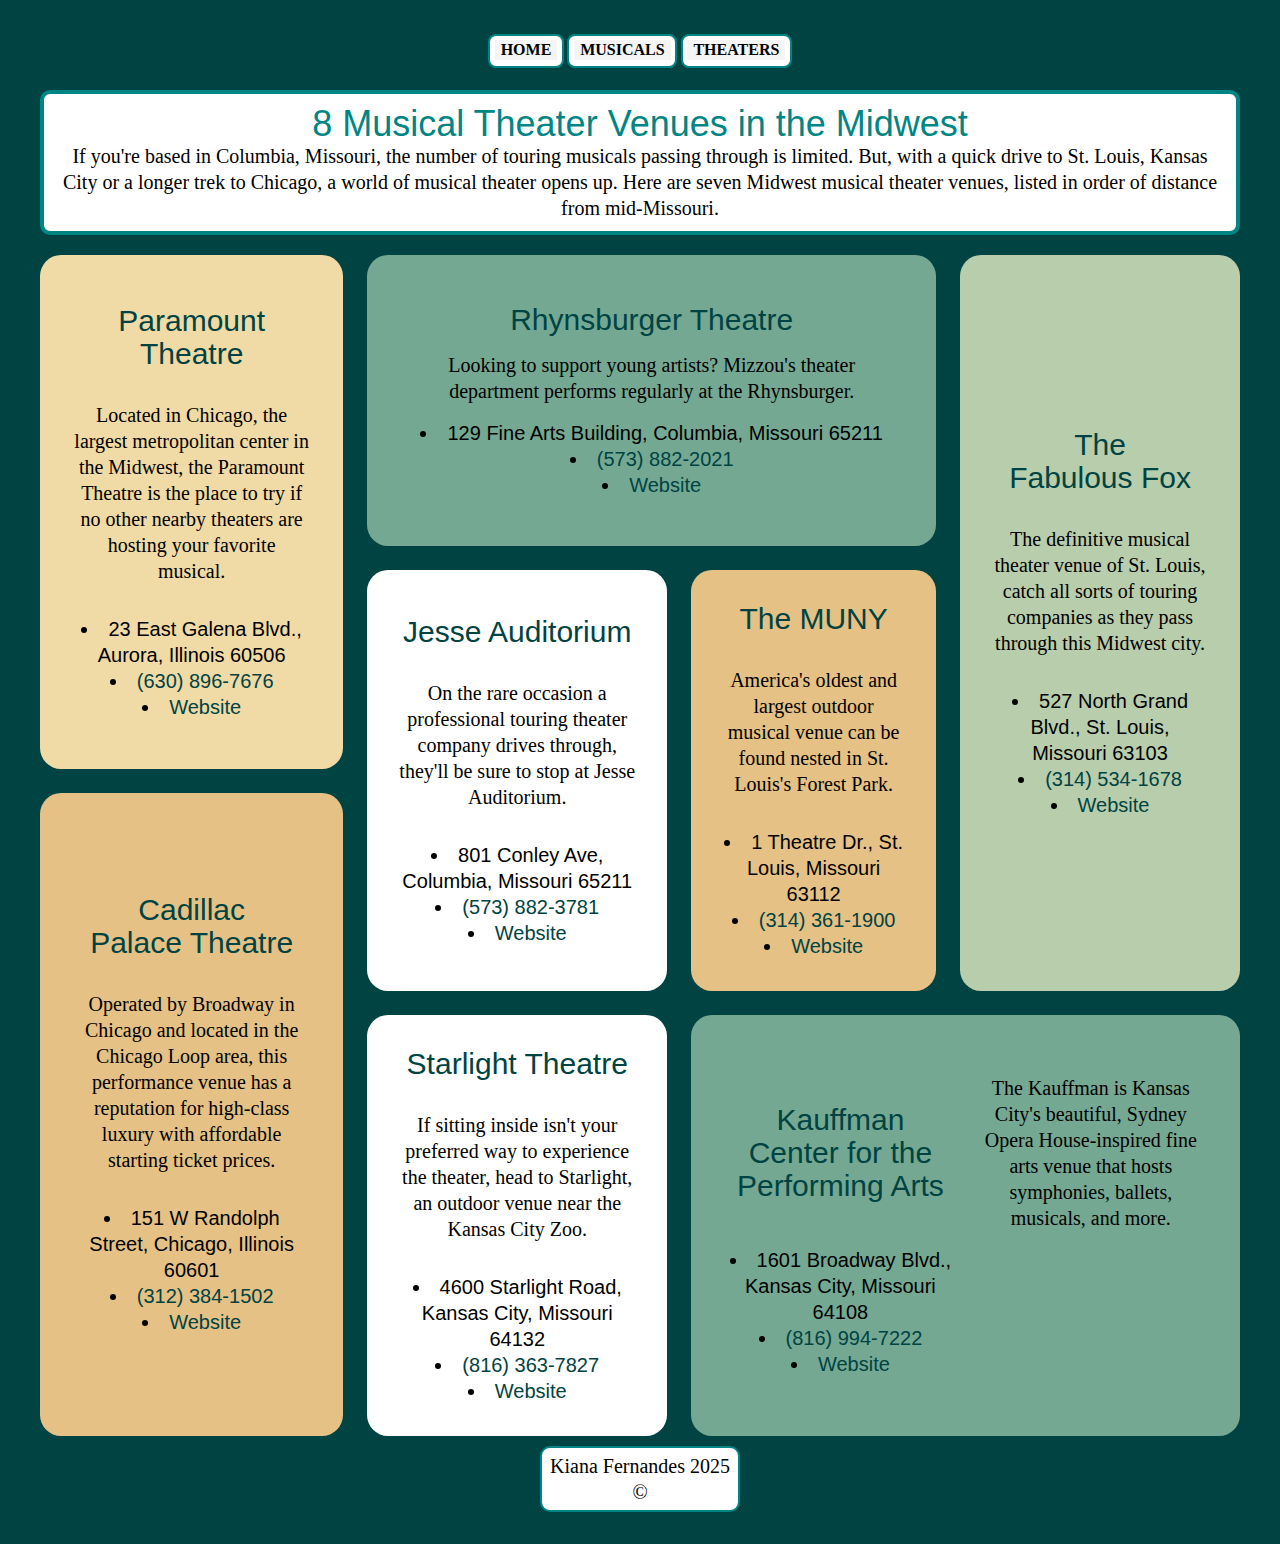
<file: locations.html>
<!doctype html>
<html lang="en-US">
<head>
	<meta charset="utf-8">
	<title>8 Musical Theater Venues in the Midwest</title>
	<link rel="stylesheet" href="css/styles.css">
</head>

 <nav>
      <ul>
        <li><a href="index.html"><button class="nav-button">Home</button></a></li>
        <li><a href="list.html"><button>Musicals</button></a></li>
        <li><a href="locations.html"><button>Theaters</button></a></li>
      </ul>
    </nav>

<body>
	<div class="listintrocontainer">
	<h1>8 Musical Theater Venues in the Midwest</h1>
				<p>If you're based in Columbia, Missouri, the number of touring musicals passing through is limited. But, with a quick drive to St. Louis, Kansas City or a longer trek to Chicago, a world of musical theater opens up. Here are seven Midwest musical theater venues, listed in order of distance from mid-Missouri.</p>
			</div>
	<main>
		<div class="bento-grid">
			<div>
				<h2>Rhynsburger Theatre</h2>
				<p>Looking to support young artists? Mizzou's theater department performs regularly at the Rhynsburger.</p>
				<ul>
					<li>129 Fine Arts Building, Columbia, Missouri 65211</li>
					<li><a href="tel:+5738822021">(573) 882-2021</a></li>
					<li><a href="https://theatre.missouri.edu/">Website</a></li>
				</ul>
			</div>

			<div>
				<h2>Jesse Auditorium</h2>
				<p>On the rare occasion a professional touring theater company drives through, they'll be sure to stop at Jesse Auditorium.</p>
				<ul>
					<li>801 Conley Ave, Columbia, Missouri 65211</li>
					<li><a href="tel:+5738823781">(573) 882-3781</a></li>
					<li><a href="https://concertseries.missouri.edu/venue/jesse-auditorium/">Website</a></li>
				</ul>
			</div>

			<div>
				<h2>The MUNY</h2>
				<p>America's oldest and largest outdoor musical venue can be found nested in St. Louis's Forest Park.</p>
				<ul>
					<li>1 Theatre Dr., St. Louis, Missouri 63112</li>
					<li><a href="tel:+3143611900">(314) 361-1900</a></li>
					<li><a href="https://muny.org/">Website</a></li>
				</ul>
			</div>

			<div>
				<h2>The Fabulous Fox</h2>
				<p>The definitive musical theater venue of St. Louis, catch all sorts of touring companies as they pass through this Midwest city.</p>
				<ul>
					<li>527 North Grand Blvd., St. Louis, Missouri 63103</li>
					<li><a href="tel:+3145341678">(314) 534-1678</a></li>
					<li><a href="https://www.fabulousfox.com/theatre-info">Website</a></li>
				</ul>
			</div>

			<div>
				<h2>Kauffman Center for the Performing Arts</h2>
				<p>The Kauffman is Kansas City's beautiful, Sydney Opera House-inspired fine arts venue that hosts symphonies, ballets, musicals, and more.</p>
				<ul>
					<li>1601 Broadway Blvd., Kansas City, Missouri 64108</li>
					<li><a href="tel:+8169947222">(816) 994-7222</a></li>
					<li><a href="https://www.kauffmancenter.org/">Website</a></li>
				</ul>
			</div>

			<div>
				<h2>Starlight Theatre</h2>
				<p>If sitting inside isn't your preferred way to experience the theater, head to Starlight, an outdoor venue near the Kansas City Zoo.</p>
				<ul>
					<li>4600 Starlight Road, Kansas City, Missouri 64132</li>
					<li><a href="tel:+8163637827">(816) 363-7827</a></li>
					<li><a href="https://www.kcstarlight.com/">Website</a></li>
				</ul>
			</div>

			<div>
				<h2>Paramount Theatre</h2>
				<p>Located in Chicago, the largest metropolitan center in the Midwest, the Paramount Theatre is the place to try if no other nearby theaters are hosting your favorite musical.</p>
				<ul>
					<li>23 East Galena Blvd., Aurora, Illinois 60506</li>
					<li><a href="tel:+6308967676">(630) 896-7676</a></li>
					<li><a href="https://paramountaurora.com/">Website</a></li>
				</ul>
			</div>

			<div>
				<h2>Cadillac Palace Theatre</h2>
				<p>Operated by Broadway in Chicago and located in the Chicago Loop area, this performance venue has a reputation for high-class luxury with affordable starting ticket prices.</p>
				<ul>
					<li>151 W Randolph Street, Chicago, Illinois 60601</li>
					<li><a href="tel:+3123841502">(312) 384-1502</a></li>
					<li><a href="https://cadillacpalacetheatre.com/">Website</a></li>
				</ul>
			</div>
		</div>
	</main>
</body>

<div class="footercontainer">
	<footer>
 		 <p>Kiana Fernandes 2025 ©</p>
	</footer>
</div>
</html>
</file>
<file: css/styles.css>
body {
   background-color: #004343;
 }
 
 a {
   text-decoration: none;
   color: #004343;
 }
 <!--nav-->
 nav ul li a:visited {
   text-decoration: none;
   color: forestgreen;
 }
 
 nav ul li a:hover button{
   text-decoration: ;
   color: mediumblue;
   background-color: lightblue;
 }
 
 nav ul li:hover {
   background-color: lightblue;
 }
 
 nav {
   background-color: ;
   max-width: 800px;
   margin: auto;
   font-size: 1rem;
   border-radius: 0.2rem;
   text-transform: uppercase;
 }
 
 nav ul {
   display: flex;
   align-content: stretch;
   flex-direction: row;
   justify-content: center;
   margin-block-start: 0em;
   padding-inline-start: 0px;
   
 }
 
 nav ul li {
   background-color: white;
   flex-flow: row wrap;
   align-items: stretch;
   list-style-type: none;
   padding: 0.3rem;
   margin: 0.1rem;
   max-width: 100%;
   border-radius: 0.5rem;
   border: 1px solid #008585;
   border: 2px solid #008585;
 }
 
 nav ul li a {
   font-family: 'Charm', cursive;
   font-optical-sizing: auto;
   font-weight: 700;
   font-style: normal;
 
   text-decoration: none;
   color: rgba(230,68,0,0.5);
 }
 
 nav ul li a button {
   font-family: 'Charm', cursive;
   max-width: 100%;
   color: black;
   border: none;
   font-weight: 700;
   font-style: normal;
   text-transform: uppercase;
   font-size: 1rem;
   background-color: whitesmoke;
 }
 
 nav ul li a:visited {
   text-decoration: none;
   color: #fbf2c4;
 }
 
 nav ul li a:hover button{
   text-decoration: ;
   color: #008585;
   background-color: #fbf2c4;
 }
 
 nav ul li:hover {
   background-color: #fbf2c4;
 }

 
 .listintrocontainer {
   display: flex;
   flex-direction: column;
   background-color: white;
   padding: 5px;
   border: 4px solid #008585;
   border-radius: 10px;
   max-width: 1200px;
   padding: 10px;
   margin: 20px auto;
 }
 
 h1 {
   font-family: "Open Sans", sans-serif;
   font-optical-sizing: auto;
   font-weight: 500;
   font-style: normal;
   color: #008585;
   text-align: center;
 }
 
 h2 {
    font-family: "Open Sans", sans-serif;
   font-optical-sizing: auto;
   text-align: center;
   font-weight: 300;
   font-style: normal;
   color: #004343;
   font-size: 1.5em;
 }
 
 h3 {
   font-family: "Open Sans", sans-serif;
   font-optical-sizing: auto;
   text-align: center;
   font-weight: 300;
   font-style: normal;
   color: black;
   font-size: 1em;
 }
 
 h4 {
   font-family: "Open Sans", sans-serif;
   font-optical-sizing: auto;
   text-align: center;
   font-weight: 300;
   font-style: normal;
   color: #008585;
   font-size: .90em;
 }
 .h2container {
   display: flex;
   background-color: white;
   padding: 10px;
   border: 4px solid #008585;
   border-radius: 10px;
   width: 300px;
   box-sizing: border-box;
   padding: 10px;
   margin: 20px auto;
 }
 
 p {
   font-family: "Tinos", serif;
   font-weight: 400;
   font-style: normal;
   text-align: center;
 }
 
 .ulcontainer {
   display: flex;
   background-color: #f0daa5;
   padding: 10px;
   border-radius: 10px;
   width: 300px;
   box-sizing: border-box;
   padding: 20px;
   margin: 20px auto;
 }
 ul {
   text-align: center;
   list-style-position: inside;
   margin: 0;
   padding: 0;
 }
 
 .indexcontainer {
   display: flex;
   flex-direction: column;
   background-color: #b8cdab;
   padding: 5px;
   max-width: 1200px;
   border-radius: 10px;
   padding: 10px;
   margin: 20px auto;
 }
 
 .imgcontainer {
   display: flex;
   justify-content: center;
   align-items: center;
 }
 
 a img {
   border: none;
   outline: none;
 }
 
 :root {
   --primary-subdued: #b8cdab;
   --primary-base: #74a892;
   --accent-subdued: #f0daa5;
   --accent-base: #e5c185;
   --white:#ffffff;
   --off-white: #fefefa;
   --black: #000000;
 
   --fs-reg: 1.25rem;
   --fs-md: 2.25rem;
   --fs-lg: 3rem;
   --fs-xl: 4rem;
 }
 
 @layer reset {
   *,
   *::before,
   *::after {
     box-sizing: border-box;
   }
 
   h1,
   h2,
   h3,
   h4,
   p,
   ul,
   figure {
     margin: 0;
   }
 
   h1,
   h2,
   h3, {
     font-weight: 500;
   }
 
   img {
     max-width: 100%;
     display: block;
   }
 }
 }
 footer {
   weight: 400;
   color: darkblue;
 }
 
 @layer base {
   html {
     font-family: "DM Sans", sans-serif;
     line-height: 1.3;
   }
 
   body {
     margin: 32px;
     color: var(--black);
     font-size: var(--fs-reg);
     background: var(--black);
   }
 
   h1,
   h2 {
     color: var(--heading-foreground, inherit);
     font-size: var(--heading-font-size, var(--fs-md));
     line-height: 1.1;
     text-wrap: balance;
 
     span {
       display: var(--heading-span-display, inline);
       color: var(--heading-span-foreground, var(--black));
       font-size: var(--heading-span-font-size, inherit);
       font-style: var(--heading-span-style, normal);
     }
   }
 }
 
 @layer layout {
   .bento-grid {
     display: grid;
     gap: 24px;
     max-inline-size: 1200px;
     margin-inline: auto;
     grid-template-areas:
       'one'
       'two'
       'three'
       'four'
       'five'
       'six'
       'seven'
       'eight';
 
     @media (width > 660px) {
       grid-template-areas:
         "one one"
         "two three"
         "four six"
         "four seven"
         "five eight"
       ;
     }
 
     @media (width > 960px) {
       grid-template-areas:
         "seven one one four"
         "seven two three four"
         "eight two three four"
         "eight six five five"
       ;
     }

     @media (width < 600px) {
      grid-template-areas:
        "one"
        "two"
        "three"
        "four"
        "five"
        "six"
        "seven"
        "eight"
      ;
     }
   }
 
   .bento-grid>* {
     color: var(--bento-card-foreground, var(--black));
     background-color: var(--bento-card-surface, var(--white));
     padding: var(--bento-card-padding, 32px);
     border-radius: var(--bento-card-border-radius, 21px);
 
     overflow: clip;
 
     display: grid;
     gap: var(--bento-card-gap, 32px);
     align-content: var(--bento-card-vertical-alignment, center);
     align-items: var(--bento-card-vertical-alignment, center);
     justify-items: var(--bento-card-horizontal-alignment, center);
     text-align: var(--bento-card-horizontal-alignment, center);
   }
 
   .bento-grid img {
     max-width: var(--bento-card-image-width, 100%);
     width: var(--bento-card-image-width, 100%);
     order: var(--bento-card-image-order);
   }
 
   .bento-grid> :nth-child(1) {
     --heading-font-size: var(--fs-xl);
     --heading-span-foreground: var(--accent-base);
     --bento-card-foreground: var(--black);
     --bento-card-surface: var(--primary-base);
     --bento-card-padding: 48px;
     --bento-card-horizontal-alignment: center;
     --bento-card-image-width: 200px;
     --bento-card-gap: 16px;
 
     @media (width > 960px) {
       --bento-card-image-width: 45%;
     }
 
     grid-area: one;
   }
 
   .bento-grid> :nth-child(2) {
     --bento-card-image-order: -1;
     --bento-card-image-width: 200px;
     --bento-card-horizontal-alignment: center;
 
     grid-area: two;
 
     @media (width > 960px) {
       --bento-card-image-width: 100%;
     }
   }
 
   .bento-grid> :nth-child(3) {
     --bento-card-surface: var(--accent-base);
      --bento-card-image-width: 200px;
      --bento-card-horizontal-alignment: center;
 
     grid-area: three;
 
     }
   }
 
   .bento-grid> :nth-child(4) {
     --bento-card-horizontal-alignment: center;
     --bento-card-surface: var(--primary-subdued);
      --bento-card-image-width: 200px;
 
     grid-area: four;
 
     @media (width > 960px) {
       --bento-card-image-width: 100%;
       --bento-card-horizontal-alignment: start;
       --bento-card-vertical-alignment: center;
     }
 
   }
 
   .bento-grid> :nth-child(5) {
     --bento-card-horizontal-alignment: center;
     --bento-card-foreground: var(--black);
     --bento-card-surface: var(--primary-base);
     --bento-card-image-width: 200px;
     --bento-card-image-order: -1;
 
     grid-area: five;
 
     @media (width > 960px) {
       --bento-card-gap: 16px;
       --bento-card-image-width: 100%;
       --bento-card-horizontal-alignment: center;
       grid-template-columns: 1fr 1fr;
     }
   }
 
   .bento-grid> :nth-child(6) {
     --heading-font-size: var(--fs-xl);
     --heading-span-display: block;
     --heading-span-font-size: var(--fs-reg);
     --bento-card-image-width: 200px;
 
     grid-area: six;
 
     @media (width > 960px) {
       --bento-card-image-width: 100%;
     }
 
   }
 
   .bento-grid> :nth-child(7) {
     --heading-span-foreground: var(--primary-base);
     --heading-span-style: italic;
     --bento-card-horizontal-alignment: center;
     --bento-card-surface: var(--accent-subdued);
     --bento-card-image-width: 200px;
 
 
     grid-area: seven;
 
     @media (width > 960px) {
       --bento-card-image-width: 200px;
       --bento-card-vertical-alignment: center;
     }
   }
 
   .bento-grid> :nth-child(8) {
     --bento-card-surface: var(--accent-base);
     --bento-card-image-width: 60%;
 
     grid-area: eight;
 
     @media (width > 960px) {
       --bento-card-image-width: 100%;
       --bento-card-horizontal-alignment: center;
     }
   }
 }
 
 @layer utilities {
   .visually-first {
     order: -1;
   }
 }
 
 
 .footercontainer {
   display: flex;
   justify-content: center;
   background-color: white;
   padding: 5px;
   border: 2px solid #008585;
   border-radius: 10px;
   width: 200px;
   padding: 5px;
   margin: 10px auto;
 }
</file>
